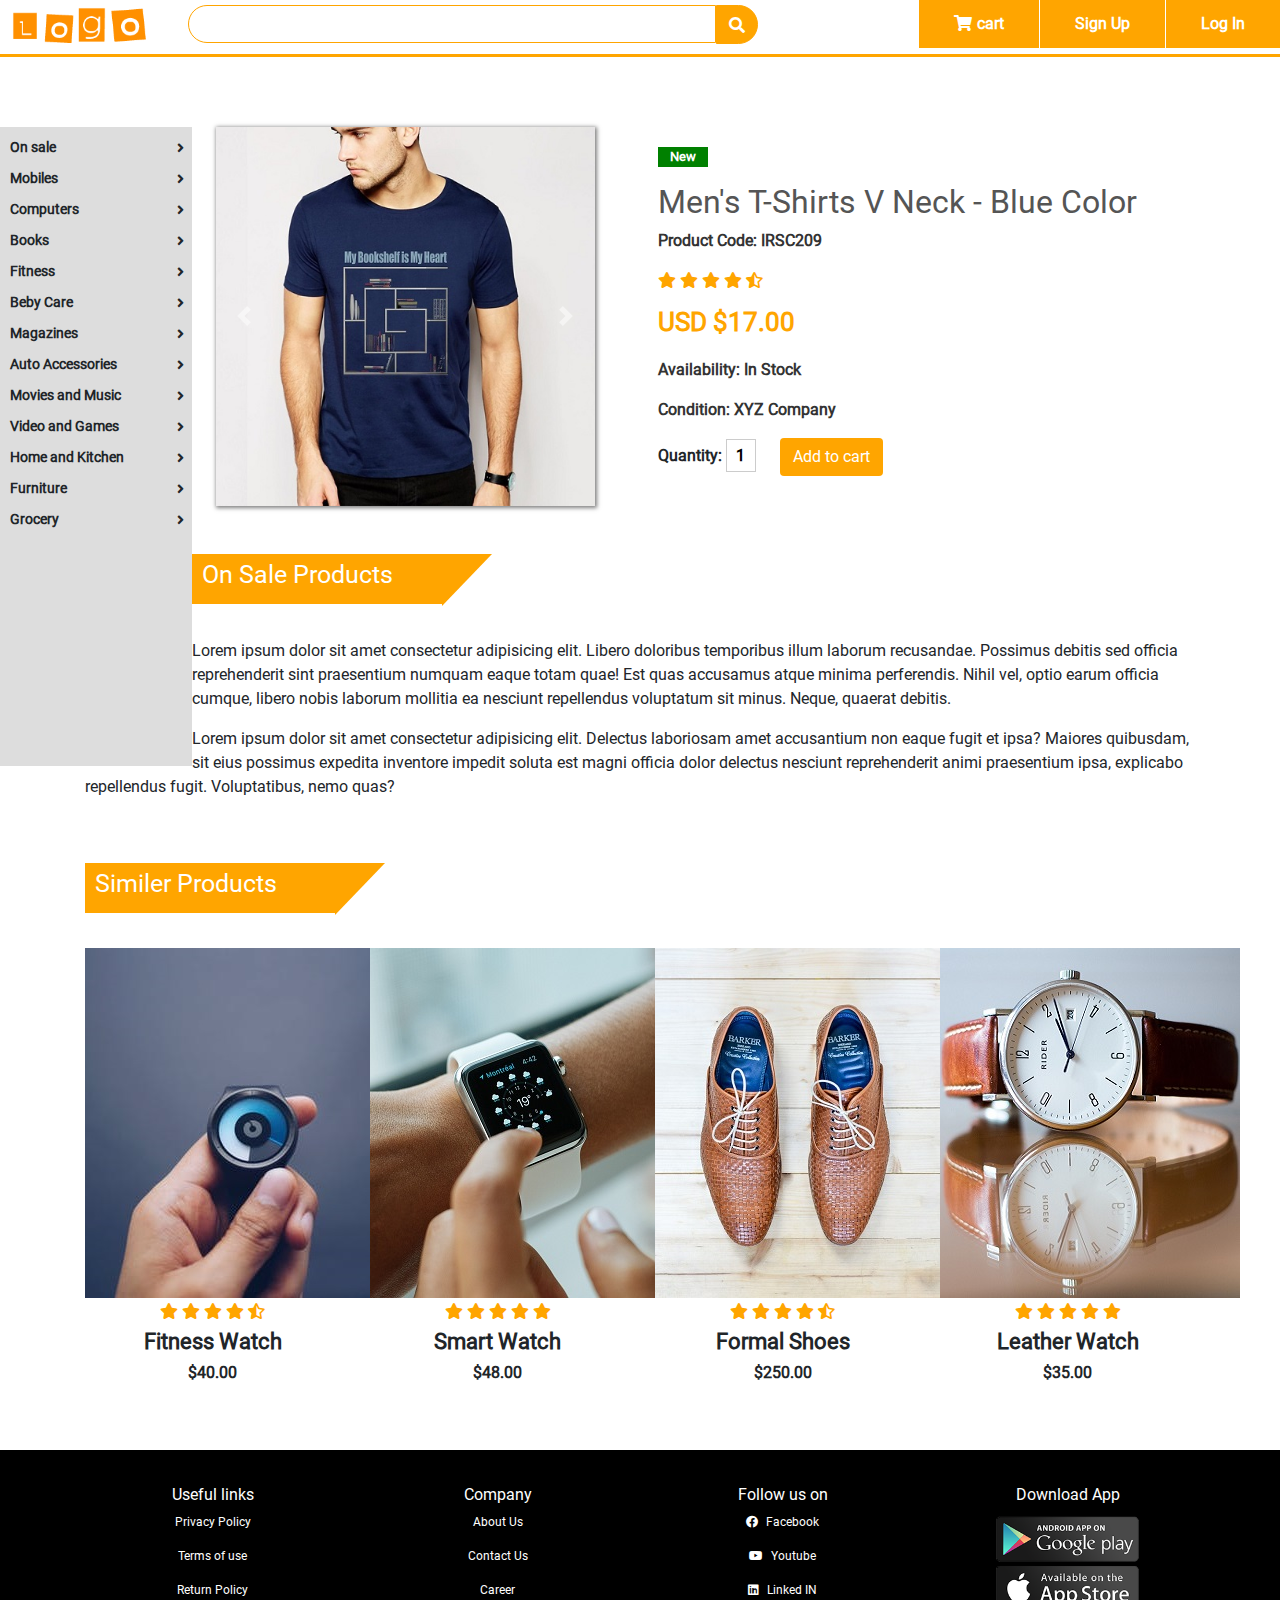
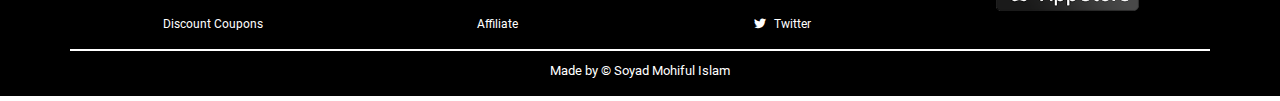
<file: product-details.html>
<html>
<head>
<title>E-Commerce Website-Single-Product </title>
<link rel="stylesheet" href="./css/bootstrap.min.css">
<link rel="stylesheet" href="./css/all.min.css">
<link rel="stylesheet" href="./vendor/slick-1.8.1/slick/slick.css">

<link rel="stylesheet" href="style.css">

</head>
<body>
    <div class="top-nav-bar">
        <div class="search-box">
            <i class="fa fa-bars" id="menu-btn" onclick="openmenu()"></i>
            <i class="fa fa-times" id="close-btn" onclick="closemenu()"></i>
            
            <a href="index.html">
                <img src="./img/orange-logo.png" class="logo">
            </a>
            <input type="text" class="form-control">
            <span class="input-group-text"><i class="fa fa-search"></i></span>
        </div> 
        <div class="menu-bar">
            <ul>
            <li><a href="#"><i class="fa fa-shopping-cart"></i>cart</a></li>    
            <li><a href="#">Sign Up</a></li>    
            <li><a href="#">Log In</a></li>    
            </ul>   
        </div> 
    </div>
    
<section class="header">
<div class="side-menu" id="side-menu">
<ul>
        <li>On sale <i class="fa fa-angle-right"></i> 
            <ul>
            <li>Sub Menu-1</li>
            <li>Sub Menu-1</li>
            <li>Sub Menu-1</li>
            <li>Sub Menu-1</li>
            </ul>
        </li>
        
        <li>Mobiles<i class="fa fa-angle-right"></i>  
        <ul>
            <li>Sub Menu-2</li>
            <li>Sub Menu-2</li>
            <li>Sub Menu-2</li>
            <li>Sub Menu-2</li>
            </ul> 
        </li>
        
        <li>Computers <i class="fa fa-angle-right"></i>
            <ul>
            <li>Sub Menu-3</li>
            <li>Sub Menu-3</li>
            <li>Sub Menu-3</li>
            <li>Sub Menu-3</li>
            </ul>
        </li>
        
        <li>Books <i class="fa fa-angle-right"></i>   
            <ul>
            <li>Sub Menu-4</li>
            <li>Sub Menu-4</li>
            <li>Sub Menu-4</li>
            <li>Sub Menu-4</li>
            </ul>
        </li>
        
        <li>Fitness <i class="fa fa-angle-right"></i>  
            <ul>
            <li>Sub Menu-5</li>
            <li>Sub Menu-5</li>
            <li>Sub Menu-5</li>
            <li>Sub Menu-5</li>
            </ul> 
        </li>
        
        <li>Beby Care <i class="fa fa-angle-right"></i>  
            <ul>
            <li>Sub Menu-6</li>
            <li>Sub Menu-6</li>
            <li>Sub Menu-6</li>
            <li>Sub Menu-6</li>
            </ul> 
        </li> 
        
        <li>Magazines <i class="fa fa-angle-right"></i>   
            <ul>
            <li>Sub Menu-7</li>
            <li>Sub Menu-7</li>
            <li>Sub Menu-7</li>
            <li>Sub Menu-7</li>
            </ul> 
        </li>
        
        <li>Auto Accessories <i class="fa fa-angle-right"></i>   
            <ul>
            <li>Sub Menu-8</li>
            <li>Sub Menu-8</li>
            <li>Sub Menu-8</li>
            <li>Sub Menu-8</li>
            </ul> 
        </li>
        
        <li>Movies and Music <i class="fa fa-angle-right"></i>   
            <ul>
            <li>Sub Menu-9</li>
            <li>Sub Menu-9</li>
            <li>Sub Menu-9</li>
            <li>Sub Menu-9</li>
            </ul> 
        </li>
        
        <li>Video and Games <i class="fa fa-angle-right"></i>   
            <ul>
            <li>Sub Menu-10</li>
            <li>Sub Menu-10</li>
            <li>Sub Menu-10</li>
            <li>Sub Menu-10</li>
            </ul> 
        </li>
        
        <li>Home and Kitchen <i class="fa fa-angle-right"></i> 
            <ul>
            <li>Sub Menu-11</li>
            <li>Sub Menu-11</li>
            <li>Sub Menu-11</li>
            <li>Sub Menu-11</li>
            </ul> 
        </li>
        
        <li>Furniture <i class="fa fa-angle-right"></i>   
            <ul>
            <li>Sub Menu-12</li>
            <li>Sub Menu-12</li>
            <li>Sub Menu-12</li>
            <li>Sub Menu-12</li>
            </ul> 
        </li>
        
        <li>Grocery <i class="fa fa-angle-right"></i>   
            <ul>
            <li>Sub Menu-13</li>
            <li>Sub Menu-13</li>
            <li>Sub Menu-13</li>
            <li>Sub Menu-13</li>
            </ul> 
        </li> 
    </ul>  
</div>


<!-- ======SINGLE PRODUCT  ======= -->

<section class="single-product">
    <div class="container">
        <div class="row">
            <div class="col-md-5 pl-lg-4">
                <div id="product-slider" class="carousel slide carousel-fade" data-ride="carousel">
                    <div class="carousel-inner">
                      <div class="carousel-item active">
                        <img src="./img/pic-1.jpg" class="d-block w-100">
                      </div>
                      <div class="carousel-item">
                        <img src="./img/pic-2.jpg" class="d-block w-100">
                      </div>
                      <div class="carousel-item">
                        <img src="./img/pic-3.jpg" class="d-block w-100">
                      </div>
                      
                      <a class="carousel-control-prev" href="#product-slider" role="button" data-slide="prev">
                          <span class="carousel-control-prev-icon" aria-hidden="true"></span>
                          <span class="sr-only">Previous</span>
                        </a>
                        <a class="carousel-control-next" href="#product-slider" role="button" data-slide="next">
                          <span class="carousel-control-next-icon" aria-hidden="true"></span>
                          <span class="sr-only">Next</span>
                        </a>
                    </div>
                    
                  </div> 
            </div>

            <div class="col-md-7 pl-lg-5">
                <p class="new-product text-center">New</p>
                <h2>Men's T-Shirts V Neck - Blue Color</h2>
                <p>Product Code: IRSC209</p>
                <i class="fa fa-star"></i>
                <i class="fa fa-star"></i>
                <i class="fa fa-star"></i>
                <i class="fa fa-star"></i>
                <i class="fa fa-star-half-alt"></i>
                <p class="price">USD $17.00</p>
                <p><strong>Availability: </strong>In Stock</p>
                <p><strong>Condition: </strong>XYZ Company</p>
                <label for="">Quantity: </label>
                <input type="text" value="1">

                <button class="btn" type="button">Add to cart</button>
            </div>
        </div>
    </div>
</section>

<section class="product-description">
    <section class="on-sale py-5">
        <div class="container">
            <div class="title-box">
                <h2>On Sale Products</h2>
            </div>
            <p>Lorem ipsum dolor sit amet consectetur adipisicing elit. Libero doloribus temporibus illum laborum recusandae. Possimus debitis sed officia reprehenderit sint praesentium numquam eaque totam quae! Est quas accusamus atque minima perferendis. Nihil vel, optio earum officia cumque, libero nobis laborum mollitia ea nesciunt repellendus voluptatum sit minus. Neque, quaerat debitis.</p>
            <p>Lorem ipsum dolor sit amet consectetur adipisicing elit. Delectus laboriosam amet accusantium non eaque fugit et ipsa? Maiores quibusdam, sit eius possimus expedita inventore impedit soluta est magni officia dolor delectus nesciunt reprehenderit animi praesentium ipsa, explicabo repellendus fugit. Voluptatibus, nemo quas?</p>
         
        </div>
    </section>
    
</section>

<!-- ===similer product=== -->
<section class="on-sale">
    <div class="container">
        <div class="title-box">
            <h2>Similer Products</h2>
        </div>

        <div class="row">
            <div class="col-md-6 col-lg-3">
                <div class="product-top">
                    <img src="./img/product1.jpg" alt="">
                    <div class="overlay-right">
                        <button type="button" class="btn btn-secondary" title="Quick Shop">
                            <i class="fa fa-eye"></i>
                        </button>

                        <button type="button" class="btn btn-secondary" title="Add To Wishlist">
                            <i class="far fa-heart"></i>
                        </button>

                        <button type="button" class="btn btn-secondary" title="Add To Cart">
                            <i class="fa fa-shopping-cart"></i>
                        </button>
                    </div>
                </div>

                <div class="product-bottom text-center">
                    <i class="fa fa-star"></i>
                    <i class="fa fa-star"></i>
                    <i class="fa fa-star"></i>
                    <i class="fa fa-star"></i>
                    <i class="fa fa-star-half-alt"></i>
                    <h5>Fitness Watch</h5>
                    <h6>$40.00</h6>
                </div>
            </div>

            <div class="col-md-6 col-lg-3">
                <div class="product-top">
                    <img src="./img/product2.jpg" alt="">
                    <div class="overlay-right">
                        <button type="button" class="btn btn-secondary" title="Quick Shop">
                            <i class="fa fa-eye"></i>
                        </button>

                        <button type="button" class="btn btn-secondary" title="Add To Wishlist">
                            <i class="far fa-heart"></i>
                        </button>

                        <button type="button" class="btn btn-secondary" title="Add To Cart">
                            <i class="fa fa-shopping-cart"></i>
                        </button>
                    </div>
                </div>

                <div class="product-bottom text-center">
                    <i class="fa fa-star"></i>
                    <i class="fa fa-star"></i>
                    <i class="fa fa-star"></i>
                    <i class="fa fa-star"></i>
                    <i class="fa fa-star"></i>
                    <h5>Smart Watch</h5>
                    <h6>$48.00</h6>
                </div>
            </div>

            <div class="col-md-6 col-lg-3">
                <div class="product-top">
                    <img src="./img/product3.jpg" alt="">
                    <div class="overlay-right">
                        <button type="button" class="btn btn-secondary" title="Quick Shop">
                            <i class="fa fa-eye"></i>
                        </button>

                        <button type="button" class="btn btn-secondary" title="Add To Wishlist">
                            <i class="far fa-heart"></i>
                        </button>

                        <button type="button" class="btn btn-secondary" title="Add To Cart">
                            <i class="fa fa-shopping-cart"></i>
                        </button>
                    </div>
                </div>

                <div class="product-bottom text-center">
                    <i class="fa fa-star"></i>
                    <i class="fa fa-star"></i>
                    <i class="fa fa-star"></i>
                    <i class="fa fa-star"></i>
                    <i class="fa fa-star-half-alt"></i>
                    <h5>Formal Shoes</h5>
                    <h6>$250.00</h6>
                </div>
            </div>

            <div class="col-md-6 col-lg-3">
                <div class="product-top">
                    <img src="./img/product4.jpg" alt="">
                    <div class="overlay-right">
                        <button type="button" class="btn btn-secondary" title="Quick Shop">
                            <i class="fa fa-eye"></i>
                        </button>

                        <button type="button" class="btn btn-secondary" title="Add To Wishlist">
                            <i class="far fa-heart"></i>
                        </button>

                        <button type="button" class="btn btn-secondary" title="Add To Cart">
                            <i class="fa fa-shopping-cart"></i>
                        </button>
                    </div>
                </div>

                <div class="product-bottom text-center">
                    <i class="fa fa-star"></i>
                    <i class="fa fa-star"></i>
                    <i class="fa fa-star"></i>
                    <i class="fa fa-star"></i>
                    <i class="fa fa-star"></i>
                    <h5>Leather Watch</h5>
                    <h6>$35.00</h6>
                </div>
            </div>
        </div>      
    </div>
</section>


    

<!-- =====FOOTER SECTION=== --> 

<footer class="footer">
    <div class="container text-center footer-top">
        <div class="row">
            <div class="col-md-3">
                <h1>Useful links</h1>
                <p>Privacy Policy</p>
                <p>Terms of use</p>
                <p>Return Policy</p>
                <p>Discount Coupons</p>
            </div>

            <div class="col-md-3">
                <h1>Company</h1>
                <p>About Us</p>
                <p>Contact Us</p>
                <p>Career</p>
                <p>Affiliate</p>
            </div>

            <div class="col-md-3">
                <h1>Follow us on</h1>
                <p><i class="fab fa-facebook"></i> Facebook</p>
                <p><i class="fab fa-youtube"></i> Youtube</p>
                <p><i class="fab fa-linkedin"></i> Linked IN</p>
                <p><i class="fab fa-twitter"></i> Twitter</p>
            </div>

            <div class="col-md-3">
                <h1>Download App</h1>
                <img src="./img/app-logo.png" alt="Download">
            </div>
            
        </div>

    </div>

    <div class="container text-center copyright">
        <p class="copyright">Made by &copy; Soyad Mohiful Islam </p>
    </div>
</footer>
    
    
<script src="./js/jquery.min.js"></script>
<script src="./js/bootstrap.min.js"></script>
<script src="./js/popper.min.js"></script>
<script src="./vendor/slick-1.8.1/slick/slick.min.js"></script>

<script src="./js/main.js"></script>
       
</body>
</html>
</file>
<file: style.css>
@import url("./css/fonts.css");
* {
  margin: 0;
  padding: 0;
  -webkit-box-sizing: border-box;
          box-sizing: border-box;
}

.top-nav-bar {
  height: 57px;
  top: 0;
  position: -webkit-sticky;
  position: sticky;
  background: #fff;
  margin-bottom: 20px;
  border-bottom: 3px solid orange;
  z-index: 2;
}

.logo {
  height: 40px;
  margin: 5px 10px;
}

.form-control {
  margin-top: 5px;
  margin-bottom: 2px !important;
  margin-left: 30px;
  border: 1px solid orange !important;
  border-top-left-radius: 20px !important;
  border-bottom-left-radius: 20px !important;
  border-top-right-radius: 0 !important;
  border-bottom-right-radius: 0 !important;
  -webkit-box-shadow: none !important;
          box-shadow: none !important;
}

.input-group-text {
  height: 39px;
  background: orange !important;
  border: 1px solid orange !important;
  margin: 5px 10px 3px 0 !important;
  border-top-left-radius: 0px !important;
  border-bottom-left-radius: 0px !important;
  border-top-right-radius: 20px !important;
  border-bottom-right-radius: 20px !important;
  cursor: pointer;
}

.search-box {
  display: -webkit-inline-box;
  display: -ms-inline-flexbox;
  display: inline-flex;
  width: 60%;
}

.fa-search {
  color: #fff;
}

.menu-bar {
  width: 40%;
  height: 57px;
  float: right;
}

.menu-bar ul {
  display: -webkit-inline-box;
  display: -ms-inline-flexbox;
  display: inline-flex;
  float: right;
}

.menu-bar ul li {
  border-left: 1px solid #fff;
  list-style-type: none;
  padding: 12px 35px;
  text-align: center;
  background-color: orange;
  cursor: pointer;
}

.menu-bar ul li a {
  font-size: 16px;
  font-weight: bold;
  color: #fff;
  text-decoration: none;
}

.fa-shopping-cart {
  margin-right: 5px;
}

@media only screen and (max-width: 980px) {
  .top-nav-bar {
    height: 118px;
    border-bottom: 0;
  }
  .search-box {
    width: 100%;
  }
  .menu-bar {
    width: 100%;
  }
  .menu-bar ul {
    margin: 10px 0;
    width: 100%;
  }
  .menu-bar ul li {
    height: 57px;
    width: 100%;
  }
}

/*----------------Side-menu--------------*/
.side-menu {
  height: 71%;
  width: 15%;
  font-size: 14px;
  float: left;
  z-index: 2;
  background-color: #ddd;
}

.side-menu ul {
  margin-left: 10px;
}

.side-menu ul li {
  list-style-type: none;
  font-weight: bold;
  margin-top: 10px;
  cursor: pointer;
}

.side-menu ul li:hover {
  color: orange;
}

.side-menu ul > li > ul {
  display: none;
  width: 15%;
  z-index: 10;
}

.side-menu ul > li > ul li {
  color: #000;
}

.side-menu ul li:hover ul {
  display: block;
  left: 0;
  margin-left: 15%;
  padding: 0 100px 10px 10px;
  position: fixed;
  background: #ececec;
  -webkit-box-shadow: 1px 1px 4px 1px rgba(0, 0, 0, 0.5);
          box-shadow: 1px 1px 4px 1px rgba(0, 0, 0, 0.5);
  z-index: 999;
  -webkit-transition: 0.5s;
  transition: 0.5s;
  margin-top: -25px;
}

.fa-angle-right {
  margin-top: 4px;
  margin-right: 8px;
  float: right;
}

#menu-btn, #close-btn {
  font-size: 30px;
  margin: 10px;
  color: orange;
  display: none;
}

@media only screen and (max-width: 980px) {
  .side-menu {
    width: 34%;
    height: 70%;
    z-index: 20;
    top: 133px;
    position: fixed;
    font-size: 12px;
    display: none;
    background: #f1f3f4;
  }
  .side-menu ul li ul {
    top: 133px;
  }
  .side-menu ul li:hover ul {
    margin-left: 31%;
  }
  #menu-btn {
    display: block;
  }
}

/*-----------------slider CSS-------------------*/
.slider {
  width: 85%;
  margin-left: 15%;
  padding: 0 10px;
}

.slider img {
  height: 520px;
}

.carousel {
  -webkit-box-shadow: 1px 1px 4px 1px rgba(0, 0, 0, 0.5);
          box-shadow: 1px 1px 4px 1px rgba(0, 0, 0, 0.5);
}

.carousel-indicators {
  z-index: 1 !important;
}

@media only screen and (max-width: 980px) {
  .slider {
    width: 100%;
    margin-left: 0;
  }
}

/*---===featured catagories===---*/
.featured-categories {
  margin: 5rem 0;
}

.featured-categories img {
  width: 100%;
  padding: 20px 0;
  -webkit-transition: 0.5s;
  transition: 0.5s;
  cursor: pointer;
}

.featured-categories img:hover {
  -webkit-transform: scale(1.1);
          transform: scale(1.1);
}

/*---===On-sale===---*/
.on-sale .title-box {
  background: orange;
  padding: 6px 10px;
  width: 250px;
  margin-bottom: 35px;
  display: -webkit-box;
  display: -ms-flexbox;
  display: flex;
}

.on-sale .title-box h2 {
  color: #fff;
  font-size: 25px;
}

.on-sale .title-box::after {
  content: '';
  border-top: 52px solid orange;
  border-right: 50px solid transparent;
  position: absolute;
  margin-left: 240px;
  margin-top: -6px;
  display: -webkit-box;
  display: -ms-flexbox;
  display: flex;
}

.on-sale .product-top .overlay-right {
  display: block;
  position: absolute;
  top: 10%;
  margin-left: 0;
  width: 70px;
}

.on-sale .product-top .overlay-right i {
  cursor: pointer;
  color: #fff;
  height: 35px;
  width: 45px;
  font-size: 25px;
  padding: 7px;
  margin-top: 5%;
  margin-bottom: 5%;
}

.on-sale .product-top .overlay-right .btn-secondary {
  padding: 3;
  margin-bottom: 10px;
  margin-left: 12px;
  opacity: 0;
  background: orange !important;
}

.on-sale .product-top .overlay-right .btn-secondary:hover {
  background-color: #fff !important;
}

.on-sale .product-top .overlay-right .btn-secondary:hover i {
  color: #000 !important;
}

.on-sale .product-top:hover .overlay-right .btn-secondary {
  opacity: 1;
  -webkit-transition: opacity 1s;
  transition: opacity 1s;
}

.on-sale .product-bottom .fa {
  color: orange;
  padding: 5px 0;
}

.on-sale .product-bottom h5 {
  font-family: "Roboto";
  font-weight: 600;
  font-size: 22px;
  margin-top: 5px;
}

.on-sale .product-bottom h6 {
  font-family: "Roboto";
  font-weight: 600;
}

/*===FEATURE PRODUCT===*/
.feature-product .titles h1 {
  font-family: 'Gugi',cursive;
}

.feature-product .titles p {
  font-size: 24px;
}

.feature-product .slide-two {
  position: relative;
}

.feature-product .slide-two .slide-btn .position-top {
  top: 50% !important;
  position: absolute;
}

.feature-product .slide-two .slide-btn .right-0 {
  right: 0;
}

.feature-product .slide-two .slide-btn span {
  font-size: 28px;
  padding: 2px;
}

.feature-product .slide-two .slide-2 .product {
  width: 200px;
  height: 300px;
  outline: none;
}

.feature-product .slide-two .slide-2 .product img {
  padding: 5px 10px;
  width: 100%;
  height: 300px;
}

.feature-product .slide-two .slide-2 .product:hover {
  -webkit-transform: scale(1.1);
          transform: scale(1.1);
  -webkit-transition: 0.5s;
  transition: 0.5s;
}

/*====NEW ARRIVAL PRODUCTS ====*/
.on-sale2 .title-box {
  background: orange;
  padding: 6px 10px;
  width: 250px;
  margin-bottom: 35px;
  display: -webkit-box;
  display: -ms-flexbox;
  display: flex;
}

.on-sale2 .title-box h2 {
  color: #fff;
  font-size: 25px;
}

.on-sale2 .title-box::after {
  content: '';
  border-top: 52px solid orange;
  border-right: 50px solid transparent;
  position: absolute;
  margin-left: 240px;
  margin-top: -6px;
  display: -webkit-box;
  display: -ms-flexbox;
  display: flex;
}

.on-sale2 .product-top img {
  width: 290px;
  height: 300px;
}

.on-sale2 .product-top .overlay-right {
  display: block;
  position: absolute;
  top: 10%;
  margin-left: 0;
  width: 70px;
}

.on-sale2 .product-top .overlay-right i {
  cursor: pointer;
  color: #fff;
  height: 35px;
  width: 45px;
  font-size: 25px;
  padding: 7px;
  margin-top: 5%;
  margin-bottom: 5%;
}

.on-sale2 .product-top .overlay-right .btn-secondary {
  padding: 3;
  margin-bottom: 10px;
  margin-left: 12px;
  opacity: 0;
  background: orange !important;
}

.on-sale2 .product-top .overlay-right .btn-secondary:hover {
  background-color: #fff !important;
}

.on-sale2 .product-top .overlay-right .btn-secondary:hover i {
  color: #000 !important;
}

.on-sale2 .product-top:hover .overlay-right .btn-secondary {
  opacity: 1;
  -webkit-transition: opacity 1s;
  transition: opacity 1s;
}

.on-sale2 .product-bottom .fa {
  color: orange;
  padding: 5px 0;
}

.on-sale2 .product-bottom h5 {
  font-family: "Roboto";
  font-weight: 600;
  font-size: 22px;
  margin-top: 5px;
}

.on-sale2 .product-bottom h6 {
  font-family: "Roboto";
  font-weight: 600;
}

@media only screen and (max-width: 980px) {
  .on-sale2 .container-fluid {
    margin: 0 !important;
    padding: 0 !important;
    -webkit-box-pack: center !important;
        -ms-flex-pack: center !important;
            justify-content: center !important;
    text-align: center !important;
  }
  .on-sale2 .container-fluid .product-top .btn-secondary {
    margin-left: 5.1rem !important;
  }
}

/*===site feature=====*/
.site-feature .feature-box img {
  width: 100px;
  height: 100px;
  margin-bottom: 10px !important;
}

.site-feature .feature-box .feature-text p {
  font-family: "Roboto",cursive;
  font-weight: 500;
}

/*-------Single Product-----*/
.single-product {
  margin-top: 70px;
}

.single-product .new-product {
  background: green;
  font-weight: 600;
  font-size: 13px;
  width: 50px;
  margin-top: 20px;
  color: #fff;
}

.single-product h2 {
  color: #555;
}

.single-product p {
  font-weight: 600;
  color: #333;
}

.single-product i {
  color: orange;
}

.single-product .price {
  padding-top: 10px;
  color: orange;
  font-size: 26px;
}

.single-product label {
  font-weight: 600;
}

.single-product input {
  border: 1px solid #ccc;
  font-weight: 600;
  height: 33px;
  text-align: center;
  width: 30px;
}

.single-product button {
  background: orange !important;
  margin-left: 20px;
  outline: none;
  color: #fff;
}

/*=======FOOTER SECTION========*/
footer {
  background: #000;
  color: #fff;
  margin-top: 60px;
  padding-top: 35px;
}

footer .footer-top {
  border-bottom: 2px solid #fff;
}

footer .footer-top h1 {
  font-size: 16px;
}

footer .footer-top p {
  font-size: 12px;
}

footer .footer-top h1:hover,
footer .footer-top p:hover {
  color: orange;
}

footer .footer-top img {
  width: 150px;
}

footer .footer-top i {
  padding-right: 5px;
}

footer .copyright {
  height: 45px;
  padding: 5px 0;
}

footer .copyright p {
  font-size: 13px;
}
/*# sourceMappingURL=style.css.map */
</file>
